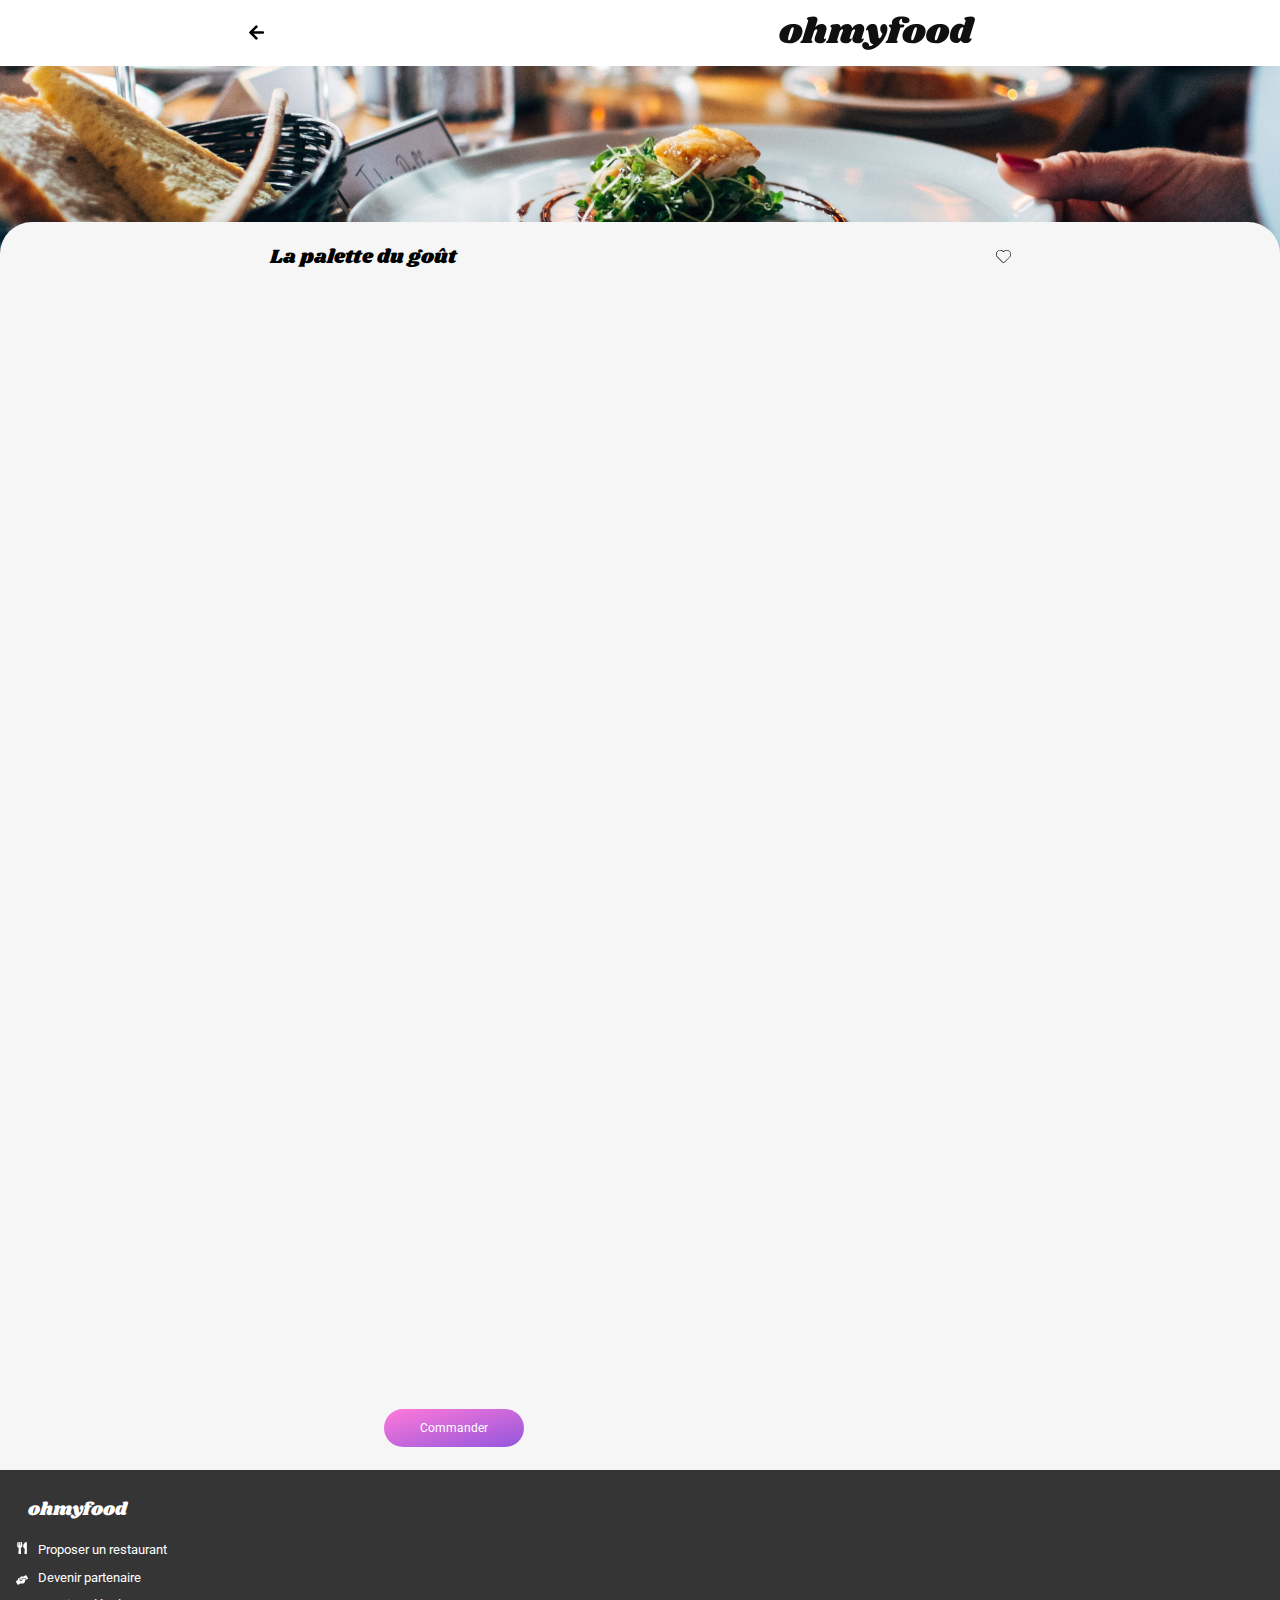
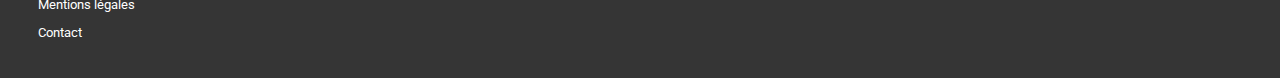
<file: menu1.html>
<!DOCTYPE html>
<html lang="fr">
    <!-- Website name -->
    <head> 
        <meta charset="utf-8"/>
        <link rel="stylesheet" href="menu1.css"/>
    
        <!-- Police -->
        <link rel="preconnect" href="https://fonts.gstatic.com">
        <link href="https://fonts.googleapis.com/css2?family=Roboto:wght@100;500&family=Shrikhand&display=swap" rel="stylesheet">
       
        <meta name="viewport" content="width=device-width, initial-scale=1.0">

        <!-- Ohmyfood -->
        <meta name="description" content="Discover the best restaurants around you in one click. Fast and easy!"> 
        <title>Menu - La palette du goût</title>
    </head>

    <body>

        <div class="bloc-page">

            <header>

                <!-- Logo/Title -->
                <div class="logo">
                    <a class="back" href="index.html">
                        <img src="images/font/arrow.svg" alt="arrow">    
                    </a>
                    <img class="logo-img" src="images/logo/ohmyfood@2x.svg" alt="logo Ohmyfood">
                </div>

                    <img class="menilmontant-img" src="images/restaurants/menilmontant.jpg" alt="menilmontant">
            </header>

            <section>
                <div class="main-title">
                    <p class="title">La palette du goût</p>
                    <img class ="heart" src="images/font/heart.svg" alt="heart">
                </div>

                <div class="starter">
                    <p class="starter-title"><span class="span1">ENTR</span>ÉES</p>

                    <a class="starter1" href="">
                        <div class="start1">
                            <p class="start1-title">Fricassée d'escargot</p>
                            <div class="start1-flex">
                                <p class="start1-detail">Au piment d'Espelette </p>
                                <p class="start1-price">25€</p>
                            </div>
                        </div>
                    </a>

                    <a class="starter2" href="">
                        <div class="start2">
                            <p class="start2-title">Foie gras de canard mi-cuit</p>
                            <div class="start2-flex">   
                                <p class="start2-detail">Et ses copeaux de truffe noire </p>
                                <p class="start2-price">35€</p>
                            </div> 
                        </div>
                    </a>

                    <a class="starter3" href="">
                        <div class="start3">
                            <p class="start3-title">Oeuf au plat</p>
                            <div class="start3-flex">
                                <p class="start3-detail">Assaisonné à la truffe sur lit de caviar </p>
                                <p class="start3-price">20€</p>
                            </div>
                        </div>
                    </a>
                </div>

                <div class="dishes">
                    <p class="dishes-title"><span class="span2">PLAT</span>S</p>

                    <a class="dishes1" href="">
                        <div class="dish1">
                            <p class="dish1-title">Filet de boeuf aux herbes</p>
                            <div class="dish1-flex">   
                                <p class="dish1-detail">Accompagné de sa ribambelle de légu... </p>
                                <p class="dish1-price">40€</p>
                            </div> 
                        </div>
                    </a>

                    <a class="dishes2" href="">
                        <div class="dish2">
                            <p class="dish2-title">Parmentier de queue de boeuf</p>
                            <div class="dish2-flex">  
                                <p class="dish2-detail">À la truffe noire sur sa purée de panais </p>
                                <p class="dish2-price">35€</p>
                            </div>
                        </div>
                    </a>

                    <a class="dishes3" href="">
                        <div class="dish3">
                            <p class="dish3-title">Filet de turbot</p>
                            <div class="dish3-flex"> 
                                <p class="dish3-detail">Aux agrumes</p>
                                <p class="dish3-price">44€</p>
                            </div>
                        </div>
                    </a>
                </div>

                <div class="desert">
                    <p class="desert-title"><span class="span3">DESS</span>ERTS</p>

                    <a class="deserts1" href="">
                        <div class="desert1">
                            <p class="desert1-title">Paris-Brest</p>
                            <div class="desert1-flex"> 
                                <p class="desert1-detail">Revisité</p>
                                <p class="desert1-price">18€</p>
                            </div>
                        </div>
                    </a>

                    <a class="deserts2" href="">
                        <div class="desert2">
                            <p class="desert2-title">Macaron au chocolat d'exception </p>
                            <div class="desert2-flex">    
                                <p class="desert2-detail">Et glace à la vanille de Madagascar</p>
                                <p class="desert2-price">22€</p>
                            </div>
                        </div>
                    </a>

                    <a class="deserts3" href="">
                        <div class="desert3">
                            <p class="desert3-title">Mousse au chocolat</p>
                            <div class="desert3-flex">    
                                <p class="desert3-detail">Au piment d'Espelette et à la truffe noire</p>
                                <p class="desert3-price">23€</p>
                            </div>
                        </div>
                    </a>
                </div>    

                <a class="order" href="Commander">Commander</a> 
            
            </section>
            <footer>
                <!-- Footer -->

                <p class= "title">ohmyfood</p>
                <img class="ustensils" src="images/font/ustensils.svg" alt="ustensils">
                <img class="partner" src="images/font/partner.svg" alt="partner">
                <p class="ustensils-p">Proposer un restaurant</p>
                <p class="partner-p">Devenir partenaire</p>
                <p class="legal">Mentions légales</p>
                <a class="contact-link" href="mailto:contact@ohmyfood.com">Contact</a>
            </footer>
        </div>
    </body>
</file>
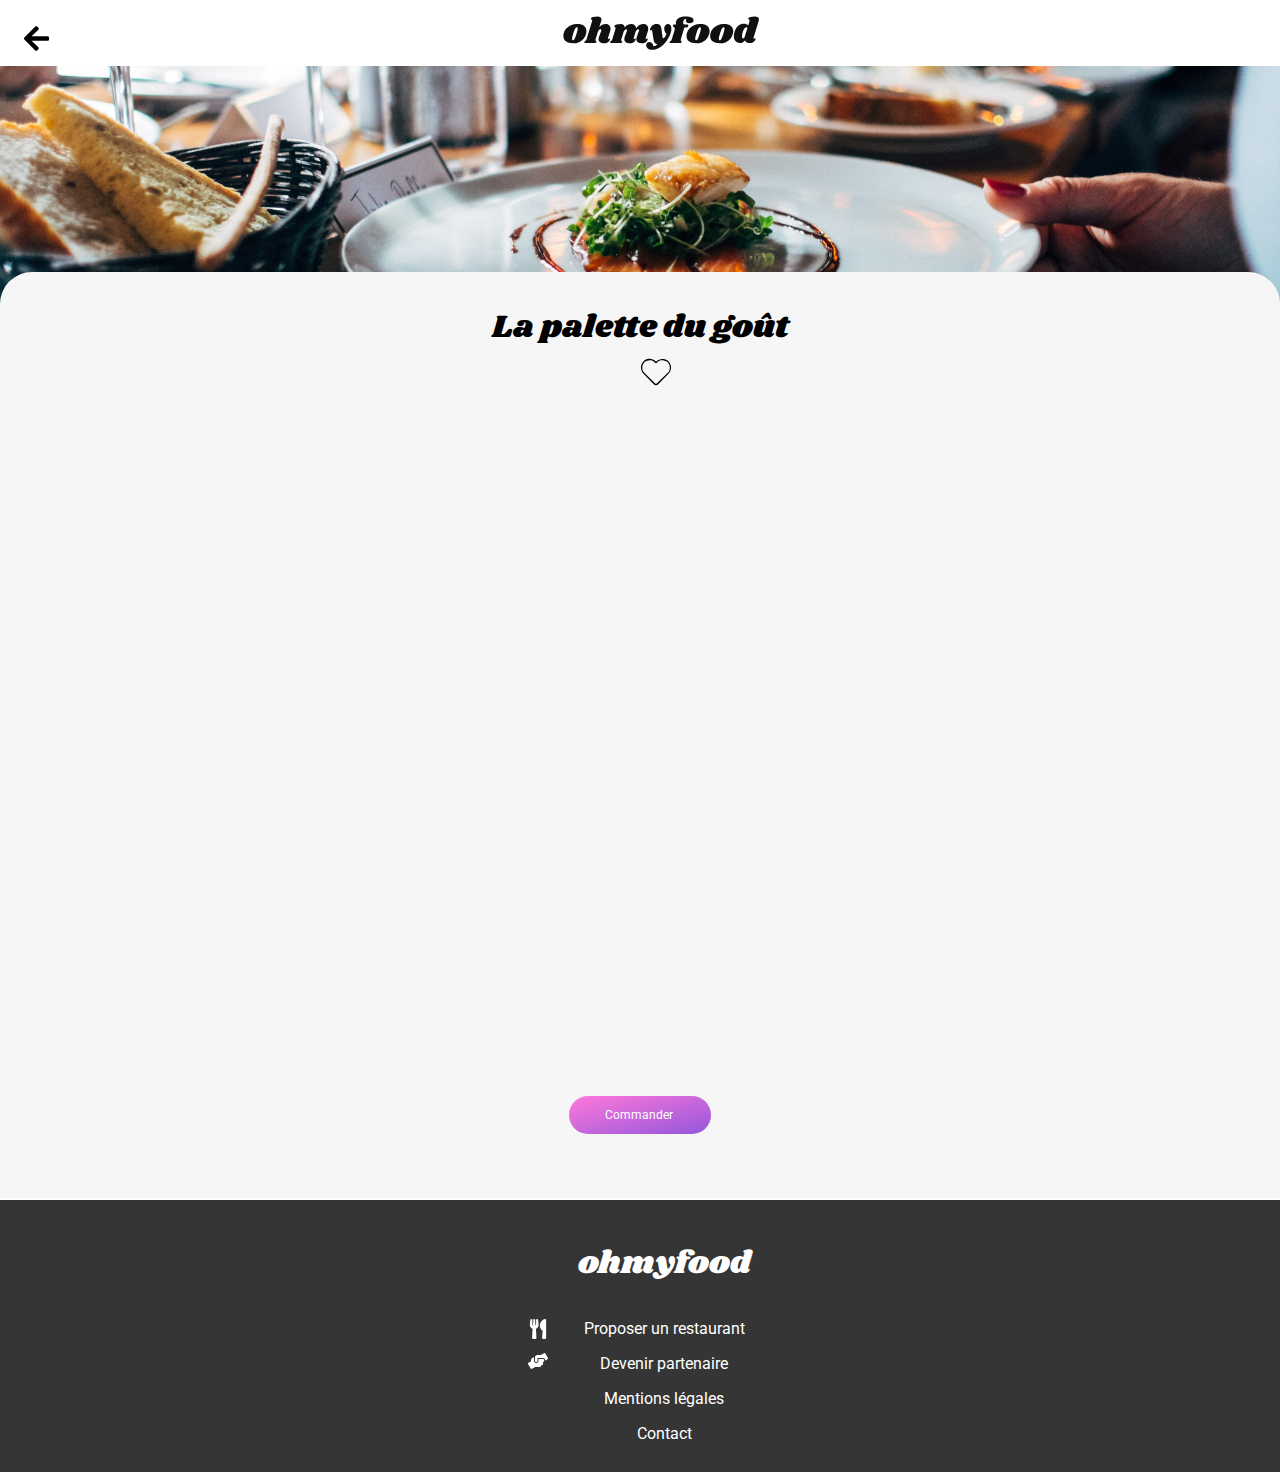
<file: menu/menu1.html>
<!DOCTYPE html>
<html lang="fr">
    <!-- Website name -->
    <head> 
        <meta charset="utf-8"/>
        <link rel="stylesheet" href="menu.css"/>
    
        <!-- Police -->
        <link rel="preconnect" href="https://fonts.gstatic.com">
        <link href="https://fonts.googleapis.com/css2?family=Roboto:wght@100;500&family=Shrikhand&display=swap" rel="stylesheet">
       
        <meta name="viewport" content="width=device-width, initial-scale=1.0">

        <!-- Ohmyfood -->
        <link rel="icon" type="image/png" href="../images/logo/ohmyfood@2x.svg" />
        <meta name="description" content="Discover the best restaurants around you in one click. Fast and easy!"> 
        <title>La palette du goût</title>
    </head>

    <body>

        <div class="bloc-page">

            <header>

                <!-- Logo/Title -->
                <div class="logo">
                    <a class="back" href="../index.html">
                        <img src="../images/font/arrow.svg" alt="arrow">    
                    </a>
                    <img class="logo-img" src="../images/logo/ohmyfood@2x.svg" alt="logo Ohmyfood">
                </div>

                    <img class="menilmontant-img" src="../images/restaurants/menilmontant.jpg" alt="menilmontant">
            </header>

            <section>
                <div class="main-title">
                    <p class="title">La palette du goût</p>
                    <img class ="heart" src="../images/font/heart.svg" alt="heart">
                    <img class ="heart2" src="../images/font/heart-paint.svg" alt="heart">

                </div>


                <div class="starter">
                    <p class="starter-title"><span class="span1">ENTR</span>ÉES</p>
                    <div class="starter-card1">
                        <div class="start-choice1">
                            <p>Fricassée d'escargot</p>
                            <p>Au piment d'Espelette</p>
                            <p>25€</p>
                        </div>
                        <div class="check">
                            <img class="check-circle" src="../images/font/check.svg" alt="check">
                        </div>
                    </div>
                
                    <div class="starter-card2">
                        <div class="start-choice2">
                            <p>Foie gras de canard mi-cuit</p>
                            <p>Et ses copeaux de truffe noire</p>
                            <p>35€</p>
                        </div>
                        <div class="check">
                            <img class="check-circle" src="../images/font/check.svg" alt="check">
                        </div>
                    </div>
                
                    <div class="starter-card3">
                        <div class="start-choice3">
                            <p>Oeuf au plat</p>
                            <p>Assaisonné à la truffe sur lit de caviar</p>
                            <p>20€</p>
                        </div>
                        <div class="check">
                            <img class="check-circle" src="../images/font/check.svg" alt="check">
                        </div>
                    </div>
                </div>

                <div class="dishes">
                    <p class="dishes-title"><span class="span2">PLAT</span>S</p>
                    <div class="dish-card1">
                        <div class="dish-choice1">
                            <p>Filet de boeuf aux herbes</p>
                            <p>Accompagné de sa ribambelle de légumes </p>
                            <p>40€</p>
                        </div>
                        <div class="check">
                            <img class="check-circle" src="../images/font/check.svg" alt="check">
                        </div>
                    </div>
                
                    <div class="dish-card2">
                        <div class="dish-choice2">
                            <p>Parmentier de queue de boeuf</p>
                            <p>À la truffe noire sur sa purée de panais </p>
                            <p>35€</p>
                        </div>
                        <div class="check">
                            <img class="check-circle" src="../images/font/check.svg" alt="check">
                        </div>
                    </div>
                
                    <div class="dish-card3">
                        <div class="dish-choice3">
                            <p>Filet de turbot</p>
                            <p>Aux agrumes </p>
                            <p>44€</p>
                        </div>
                        <div class="check">
                            <img class="check-circle" src="../images/font/check.svg" alt="check">
                        </div>
                    </div>
                </div>

                <div class="desert">
                    <p class="desert-title"><span class="span3">DESS</span>ERTS</p>
                    <div class="desert-card1">
                        <div class="desert-choice1">
                            <p>Paris-Brest</p>
                            <p>Revisité</p>
                            <p>18€</p>
                        </div>
                        <div class="check">
                            <img class="check-circle" src="../images/font/check.svg" alt="check">
                        </div>
                    </div>
                
                    <div class="desert-card2">
                        <div class="desert-choice2">
                            <p>Macaron au chocolat d'exception </p>
                            <p>Et glace à la vanille de Madagascar</p>
                            <p>22€</p>
                        </div>
                        <div class="check">
                            <img class="check-circle" src="../images/font/check.svg" alt="check">
                        </div>
                    </div>
                
                    <div class="desert-card3">
                        <div class="desert-choice3">
                            <p>Mousse au chocolat</p>
                            <p>Au piment d'Espelette et à la truffe noire</p>
                            <p>23€</p>
                        </div>
                        <div class="check">
                            <img class="check-circle" src="../images/font/check.svg" alt="check">
                        </div>
                    </div>
                </div>

                <a class="order" href="Commander">Commander</a> 

            </section>
            <footer class="footer-general">
                <!-- Footer -->

                <p class= "title">ohmyfood</p>
                <img class="ustensils" src="../images/font/ustensils.svg" alt="ustensils">
                <img class="partner" src="../images/font/partner.svg" alt="partner">
                <p class="ustensils-p">Proposer un restaurant</p>
                <p class="partner-p">Devenir partenaire</p>
                <p class="legal">Mentions légales</p>
                <a class="contact-link" href="mailto:contact@ohmyfood.com">Contact</a>
            </footer>
        </div>
    </body>
</file>
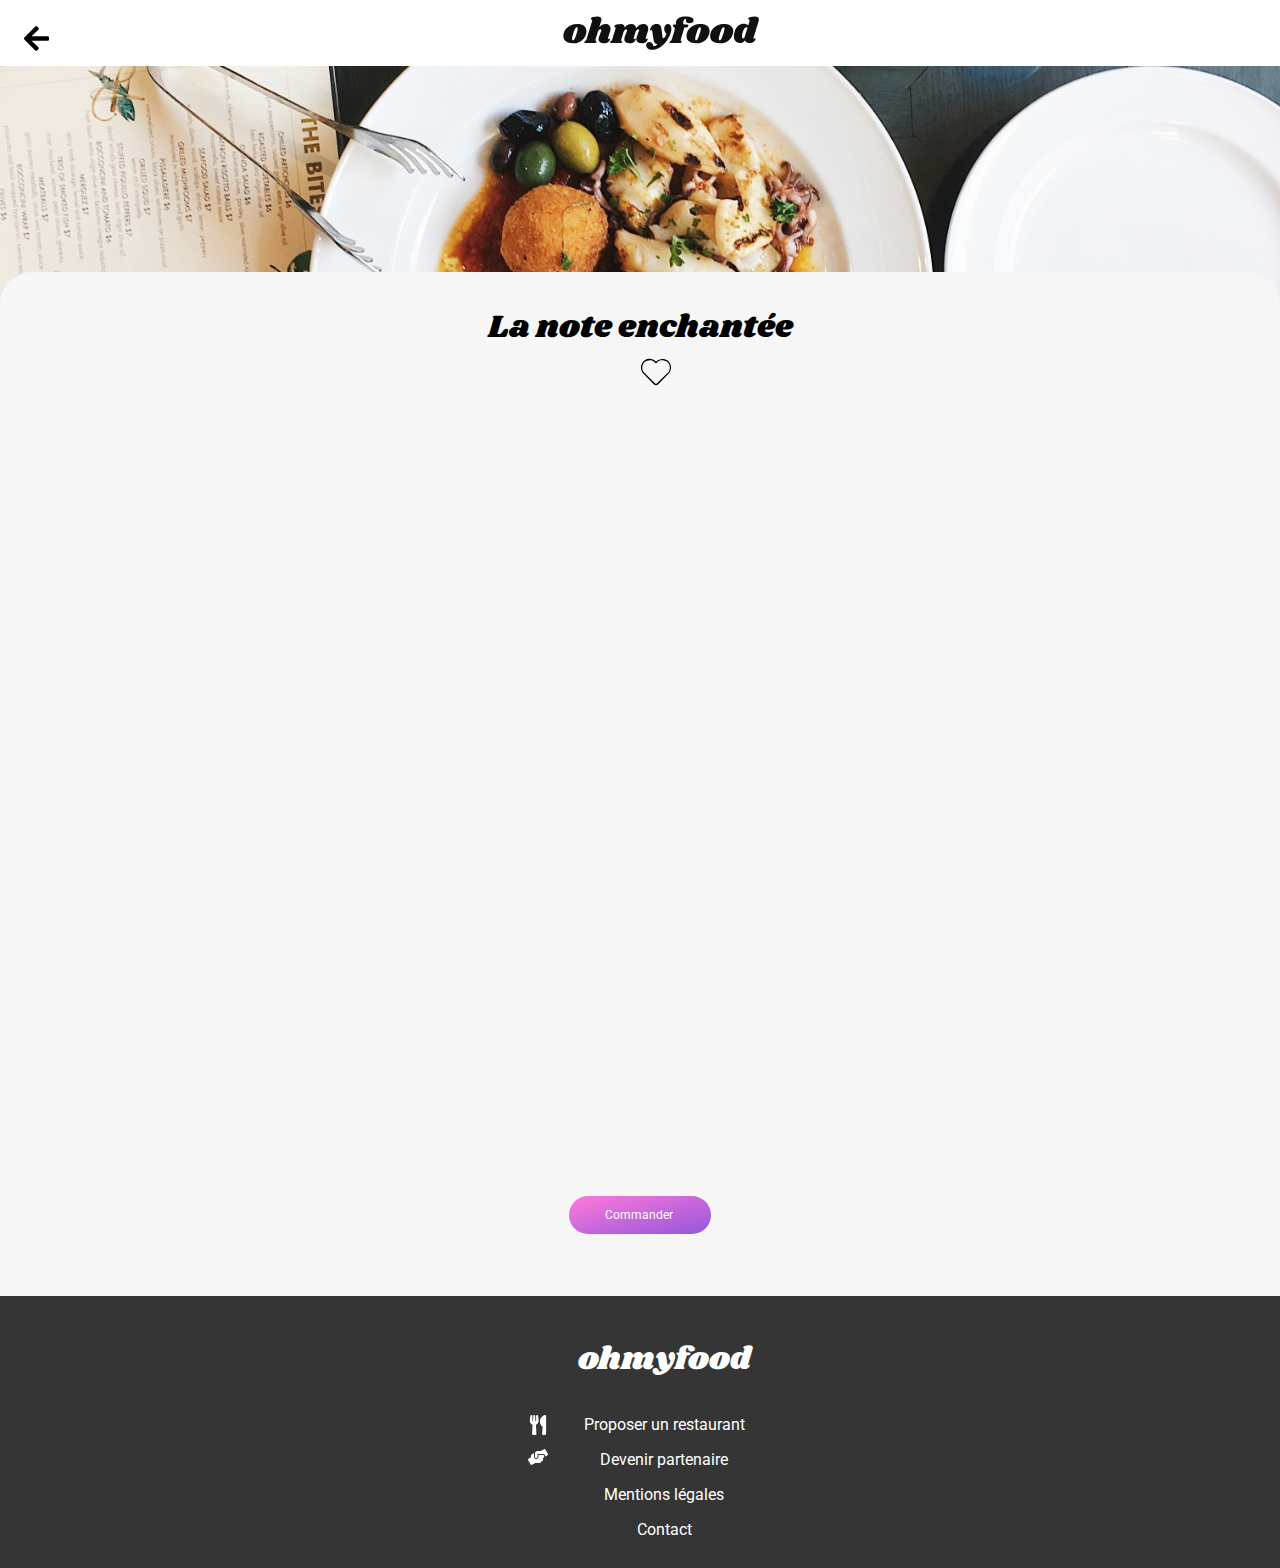
<file: menu/menu2.html>
<!DOCTYPE html>
<html lang="fr">
    <!-- Website name -->
    <head> 
        <meta charset="utf-8"/>
        <link rel="stylesheet" href="menu.css"/>
    
        <!-- Police -->
        <link rel="preconnect" href="https://fonts.gstatic.com">
        <link href="https://fonts.googleapis.com/css2?family=Roboto:wght@100;500&family=Shrikhand&display=swap" rel="stylesheet">
       
        <meta name="viewport" content="width=device-width, initial-scale=1.0">

        <!-- Ohmyfood -->
        <link rel="icon" type="image/png" href="../images/logo/ohmyfood@2x.svg" />
        <meta name="description" content="Discover the best restaurants around you in one click. Fast and easy!"> 
        <title>La note enchantée</title>
    </head>

    <body>

        <div class="bloc-page">

            <header>

                <!-- Logo/Title -->
                <div class="logo">
                    <a class="back" href="../index.html">
                        <img src="../images/font/arrow.svg" alt="arrow">    
                    </a>
                    <img class="logo-img" src="../images/logo/ohmyfood@2x.svg" alt="logo Ohmyfood">
                </div>

                    <img class="charonne-img" src="../images/restaurants/charonne.jpg" alt="charonne">
            </header>

            <section>
                <div class="main-title">
                    <p class="title">La note enchantée</p>
                    <img class ="heart" src="../images/font/heart.svg" alt="heart">
                    <img class ="heart2" src="../images/font/heart-paint.svg" alt="heart">
                </div>

                <div class="starter">
                    <p class="starter-title"><span class="span1">ENTR</span>ÉES</p>
                    <div class="starter-card1">
                        <div class="start-choice1">
                            <p>Ravioles de foie gras</p>
                            <p>Accompagnés de leur crème à la truffe</p>
                            <p>25€</p>
                        </div>
                        <div class="check">
                            <img class="check-circle" src="../images/font/check.svg" alt="check">
                        </div>
                    </div>
                
                    <div class="starter-card2">
                        <div class="start-choice2">
                            <p>Caviar osciètre </p>
                            <p>Sur blini à la farine de blé noir</p>
                            <p>35€</p>
                        </div>
                        <div class="check">
                            <img class="check-circle" src="../images/font/check.svg" alt="check">
                        </div>
                    </div>
                
                    <div class="starter-card3">
                        <div class="start-choice3">
                            <p>Homard et espuma de potiron</p>
                            <p>Mariné aux zestes d'orange</p>
                            <p>20€</p>
                        </div>
                        <div class="check">
                            <img class="check-circle" src="../images/font/check.svg" alt="check">
                        </div>
                    </div>

                    <div class="starter-card4">
                        <div class="start-choice4">
                            <p>Foie gras de canard cuit entier</p>
                            <p>Confiture de figue et pain toasté</p>
                            <p>35€</p>
                        </div>
                        <div class="check">
                            <img class="check-circle" src="../images/font/check.svg" alt="check">
                        </div>
                    </div>
                </div>

                <div class="dishes">
                    <p class="dishes-title"><span class="span2">PLAT</span>S</p>
                    
                    <div class="dish-card1">
                        <div class="dish-choice1">
                            <p>Noix de coquilles Saint-Jacques</p>
                            <p>Sur lit de purée de céleri-rave</p>
                            <p>35€</p>
                        </div>
                        <div class="check">
                            <img class="check-circle" src="../images/font/check.svg" alt="check">
                        </div>
                    </div>
                
                    <div class="dish-card2">
                        <div class="dish-choice2">
                            <p>Langoustine poêlée</p>
                            <p>Purée de patate douce</p>
                            <p>35€</p>
                        </div>
                        <div class="check">
                            <img class="check-circle" src="../images/font/check.svg" alt="check">
                        </div>
                    </div>
                
                    <div class="dish-card3">
                        <div class="dish-choice3">
                            <p>Mijoté de queue de boeuf </p>
                            <p>Et riz sauvage aux zestes de citron</p>
                            <p>44€</p>
                        </div>
                        <div class="check">
                            <img class="check-circle" src="../images/font/check.svg" alt="check">
                        </div>
                    </div>
                </div>

                <div class="desert">
                    <p class="desert-title"><span class="span3">DESS</span>ERTS</p>
                    <div class="desert-card1">
                        <div class="desert-choice1">
                            <p>Macaron noisette et chocolat</p>
                            <p>Glace au caramel brun et sel de Guérande</p>
                            <p>18€</p>
                        </div>
                        <div class="check">
                            <img class="check-circle" src="../images/font/check.svg" alt="check">
                        </div>
                    </div>
                
                    <div class="desert-card2">
                        <div class="desert-choice2">
                            <p>Baba au rhum revisité </p>
                            <p>Avec son coulis de citron</p>
                            <p>22€</p>
                        </div>
                        <div class="check">
                            <img class="check-circle" src="../images/font/check.svg" alt="check">
                        </div>
                    </div>
                
                    <div class="desert-card3">
                        <div class="desert-choice3">
                            <p>Tarte au citron meringuée </p>
                            <p>Déstructurée</p>
                            <p>23€</p>
                        </div>
                        <div class="check">
                            <img class="check-circle" src="../images/font/check.svg" alt="check">
                        </div>
                    </div>
                </div>

                <a class="order" href="Commander">Commander</a> 
            
            </section>
            <footer class="footer-menu2">
                <!-- Footer -->
            
                <p class= "title">ohmyfood</p>
                <img class="ustensils" src="../images/font/ustensils.svg" alt="ustensils">
                <img class="partner" src="../images/font/partner.svg" alt="partner">
                <p class="ustensils-p">Proposer un restaurant</p>
                <p class="partner-p">Devenir partenaire</p>
                <p class="legal">Mentions légales</p>
                <a class="contact-link" href="mailto:contact@ohmyfood.com">Contact</a>
            </footer>
        </div>
    </body>
</file>
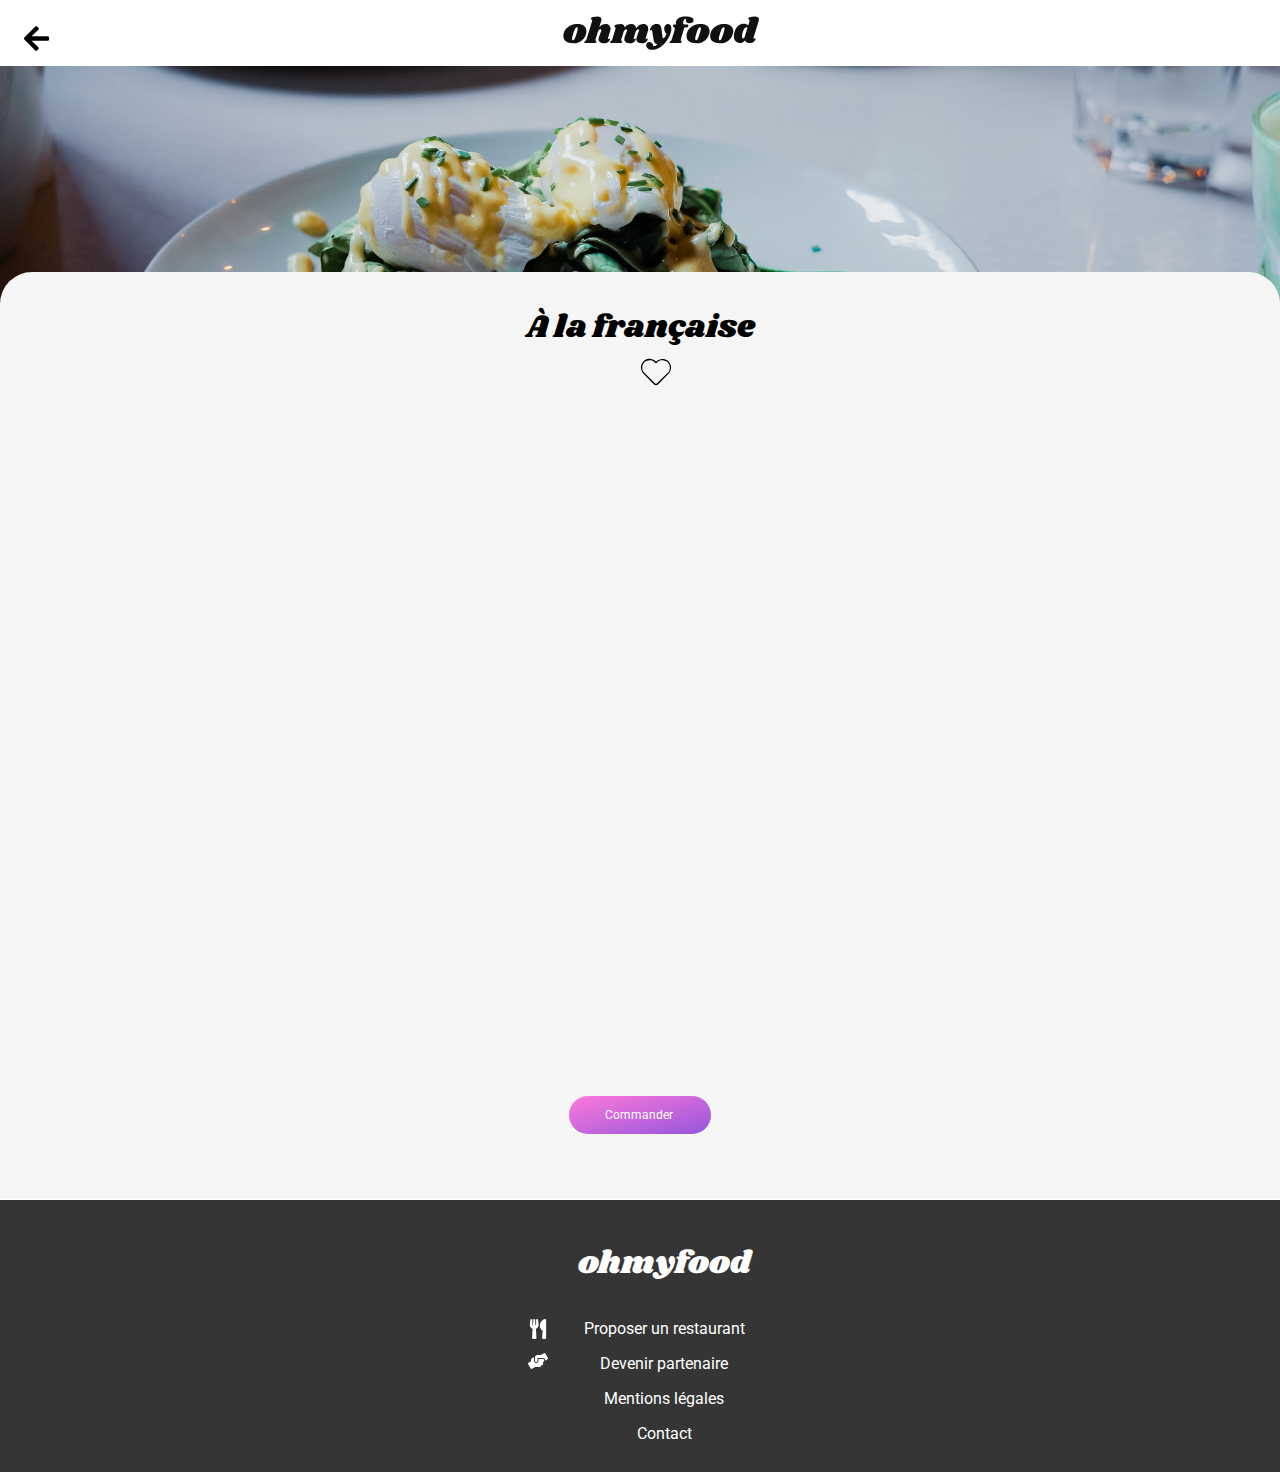
<file: menu/menu3.html>
<!DOCTYPE html>
<html lang="fr">
    <!-- Website name -->
    <head> 
        <meta charset="utf-8"/>
        <link rel="stylesheet" href="menu.css"/>
    
        <!-- Police -->
        <link rel="preconnect" href="https://fonts.gstatic.com">
        <link href="https://fonts.googleapis.com/css2?family=Roboto:wght@100;500&family=Shrikhand&display=swap" rel="stylesheet">
       
        <meta name="viewport" content="width=device-width, initial-scale=1.0">

        <!-- Ohmyfood -->
        <link rel="icon" type="image/png" href="../images/logo/ohmyfood@2x.svg" />
        <meta name="description" content="Discover the best restaurants around you in one click. Fast and easy!"> 
        <title>À la française</title>
    </head>

    <body>

        <div class="bloc-page">

            <header>

                <!-- Logo/Title -->
                <div class="logo">
                    <a class="back" href="../index.html">
                        <img src="../images/font/arrow.svg" alt="arrow">    
                    </a>
                    <img class="logo-img" src="../images/logo/ohmyfood@2x.svg" alt="logo Ohmyfood">
                </div>

                    <img class="cite-rouge-img" src="../images/restaurants/cite-rouge.jpg" alt="cite-rouge">
            </header>

            <section>
                <div class="main-title">
                    <p class="title">À la française</p>
                    <img class ="heart" src="../images/font/heart.svg" alt="heart">
                    <img class ="heart2" src="../images/font/heart-paint.svg" alt="heart">
                </div>

                <div class="starter">
                    <p class="starter-title"><span class="span1">ENTR</span>ÉES</p>
                    <div class="starter-card1">
                        <div class="start-choice1">
                            <p>Tartare de poulpe acidulé</p>
                            <p>Aux zestes d'orange</p>
                            <p>25€</p>
                        </div>
                        <div class="check">
                            <img class="check-circle" src="../images/font/check.svg" alt="check">
                        </div>
                    </div>
                
                    <div class="starter-card2">
                        <div class="start-choice2">
                            <p>Velouté de légumes d'antan</p>
                            <p>Carotte, panais, topinambour</p>
                            <p>35€</p>
                        </div>
                        <div class="check">
                            <img class="check-circle" src="../images/font/check.svg" alt="check">
                        </div>
                    </div>
                
                    <div class="starter-card3">
                        <div class="start-choice3">
                            <p>Soupe à l'oignon</p>
                            <p>Revisitée</p>
                            <p>20€</p>
                        </div>
                        <div class="check">
                            <img class="check-circle" src="../images/font/check.svg" alt="check">
                        </div>
                    </div>
                </div>

                <div class="dishes">
                    <p class="dishes-title"><span class="span2">PLAT</span>S</p>
                    
                    <div class="dish-card1">
                        <div class="dish-choice1">
                            <p>Coquilles Saint-Jacques</p>
                            <p>Accompagnées d'une purée de panais</p>
                            <p>40€</p>
                        </div>
                        <div class="check">
                            <img class="check-circle" src="../images/font/check.svg" alt="check">
                        </div>
                    </div>
                
                    <div class="dish-card2">
                        <div class="dish-choice2">
                            <p>Magret de canard</p>
                            <p>Et parmentier de pommes de terre</p>
                            <p>35€</p>
                        </div>
                        <div class="check">
                            <img class="check-circle" src="../images/font/check.svg" alt="check">
                        </div>
                    </div>
                
                    <div class="dish-card3">
                        <div class="dish-choice3">
                            <p>Pigeonneau d’Ille-et-Vilaine</p>
                            <p>Sur son lit de gnocchis aux légumes</p>
                            <p>44€</p>
                        </div>
                        <div class="check">
                            <img class="check-circle" src="../images/font/check.svg" alt="check">
                        </div>
                    </div>
                </div>

                <div class="desert">
                    <p class="desert-title"><span class="span3">DESS</span>ERTS</p>
                    <div class="desert-card1">
                        <div class="desert-choice1">
                            <p>Pétales de violettes glacés</p>
                            <p>Et purée de noisettes</p>
                            <p>18€</p>
                        </div>
                        <div class="check">
                            <img class="check-circle" src="../images/font/check.svg" alt="check">
                        </div>
                    </div>
                
                    <div class="desert-card2">
                        <div class="desert-choice2">
                            <p>Fondant au chocolat</p>
                            <p>Revisité</p>
                            <p>22€</p>
                        </div>
                        <div class="check">
                            <img class="check-circle" src="../images/font/check.svg" alt="check">
                        </div>
                    </div>
                
                    <div class="desert-card3">
                        <div class="desert-choice3">
                            <p>Millefeuille croustillant</p>
                            <p>Myrtilles et pâte d’amande</p>
                            <p>23€</p>
                        </div>
                        <div class="check">
                            <img class="check-circle" src="../images/font/check.svg" alt="check">
                        </div>
                    </div>
                </div>

                <a class="order" href="Commander">Commander</a> 
            
            </section>
            <footer class="footer-general">
                <!-- Footer -->

                <p class= "title">ohmyfood</p>
                <img class="ustensils" src="../images/font/ustensils.svg" alt="ustensils">
                <img class="partner" src="../images/font/partner.svg" alt="partner">
                <p class="ustensils-p">Proposer un restaurant</p>
                <p class="partner-p">Devenir partenaire</p>
                <p class="legal">Mentions légales</p>
                <a class="contact-link" href="mailto:contact@ohmyfood.com">Contact</a>
            </footer>
        </div>
    </body>
</file>
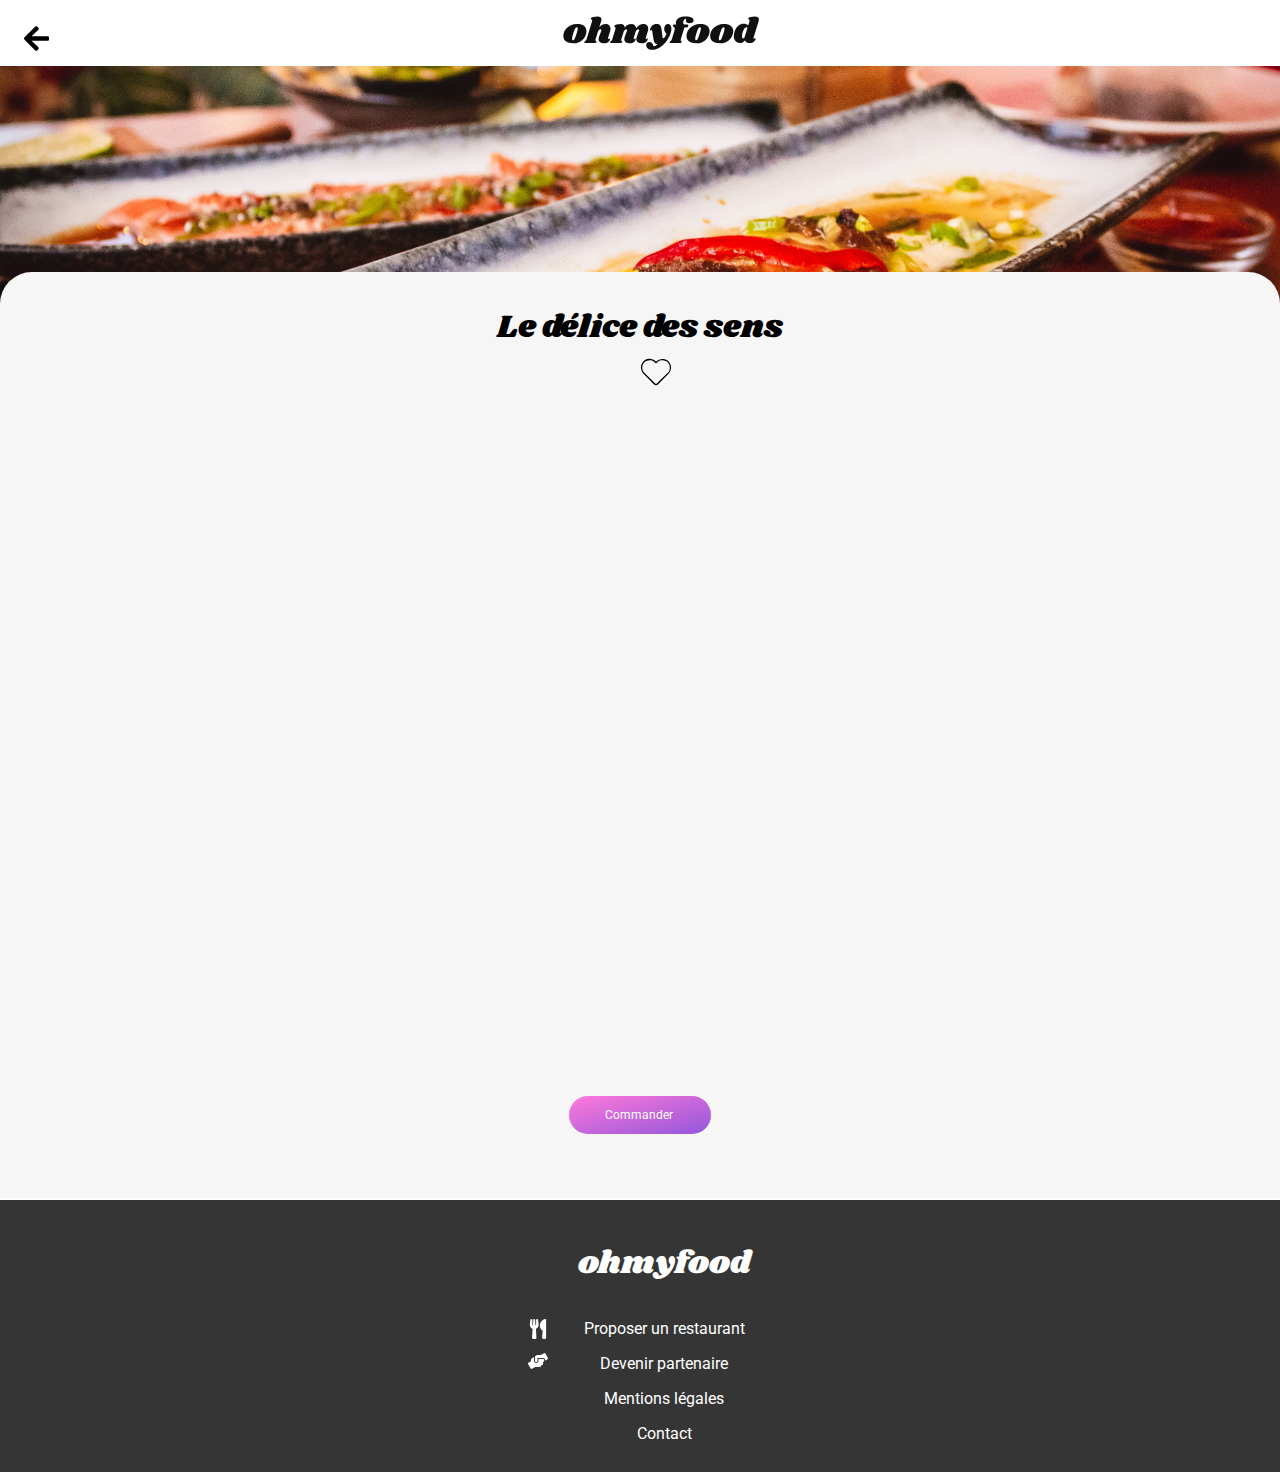
<file: menu/menu4.html>
<!DOCTYPE html>
<html lang="fr">
    <!-- Website name -->
    <head> 
        <meta charset="utf-8"/>
        <link rel="stylesheet" href="menu.css"/>
    
        <!-- Police -->
        <link rel="preconnect" href="https://fonts.gstatic.com">
        <link href="https://fonts.googleapis.com/css2?family=Roboto:wght@100;500&family=Shrikhand&display=swap" rel="stylesheet">
       
        <meta name="viewport" content="width=device-width, initial-scale=1.0">

        <!-- Ohmyfood -->
        <link rel="icon" type="image/png" href="../images/logo/ohmyfood@2x.svg" />
        <meta name="description" content="Discover the best restaurants around you in one click. Fast and easy!"> 
        <title>Le délice des sens</title>
    </head>

    <body>

        <div class="bloc-page">

            <header>

                <!-- Logo/Title -->
                <div class="logo">
                    <a class="back" href="../index.html">
                        <img src="../images/font/arrow.svg" alt="arrow">    
                    </a>
                    <img class="logo-img" src="../images/logo/ohmyfood@2x.svg" alt="logo Ohmyfood">
                </div>

                    <img class="folie-mericourt-img" src="../images/restaurants/folie-mericourt.jpg" alt="folie-mericourt">
            </header>

            <section>
                <div class="main-title">
                    <p class="title">Le délice des sens</p>
                    <img class ="heart" src="../images/font/heart.svg" alt="heart">
                    <img class ="heart2" src="../images/font/heart-paint.svg" alt="heart">
                </div>

                <div class="starter">
                    <p class="starter-title"><span class="span1">ENTR</span>ÉES</p>
                    <div class="starter-card1">
                        <div class="start-choice1">
                            <p>Tartare de thon</p>
                            <p>Assaisonné au yuzu</p>
                            <p>25€</p>
                        </div>
                        <div class="check">
                            <img class="check-circle" src="../images/font/check.svg" alt="check">
                        </div>
                    </div>
                
                    <div class="starter-card2">
                        <div class="start-choice2">
                            <p>Bouchée de homard croustillant </p>
                            <p>Et sa farandole de petits légumes</p>
                            <p>35€</p>
                        </div>
                        <div class="check">
                            <img class="check-circle" src="../images/font/check.svg" alt="check">
                        </div>
                    </div>
                
                    <div class="starter-card3">
                        <div class="start-choice3">
                            <p>Velouté de cèpes </p>
                            <p>Aux truffes</p>
                            <p>20€</p>
                        </div>
                        <div class="check">
                            <img class="check-circle" src="../images/font/check.svg" alt="check">
                        </div>
                    </div>
                </div>

                <div class="dishes">
                    <p class="dishes-title"><span class="span2">PLAT</span>S</p>
                    
                    <div class="dish-card1">
                        <div class="dish-choice1">
                            <p>Poulet rôti aux herbes de Provence </p>
                            <p>Et sa crème de truffe</p>
                            <p>40€</p>
                        </div>
                        <div class="check">
                            <img class="check-circle" src="../images/font/check.svg" alt="check">
                        </div>
                    </div>
                
                    <div class="dish-card2">
                        <div class="dish-choice2">
                            <p>Langouste rôtie </p>
                            <p>Et ses légumes de saison</p>
                            <p>35€</p>
                        </div>
                        <div class="check">
                            <img class="check-circle" src="../images/font/check.svg" alt="check">
                        </div>
                    </div>
                
                    <div class="dish-card3">
                        <div class="dish-choice3">
                            <p>Côte de boeuf Angus</p>
                            <p>Et sa purée de panais</p>
                            <p>44€</p>
                        </div>
                        <div class="check">
                            <img class="check-circle" src="../images/font/check.svg" alt="check">
                        </div>
                    </div>
                </div>

                <div class="desert">
                    <p class="desert-title"><span class="span3">DESS</span>ERTS</p>
                    <div class="desert-card1">
                        <div class="desert-choice1">
                            <p>Farandole de desserts</p>
                            <p>Du chef</p>
                            <p>18€</p>
                        </div>
                        <div class="check">
                            <img class="check-circle" src="../images/font/check.svg" alt="check">
                        </div>
                    </div>
                
                    <div class="desert-card2">
                        <div class="desert-choice2">
                            <p>Crème brulée </p>
                            <p>Revisitée</p>
                            <p>22€</p>
                        </div>
                        <div class="check">
                            <img class="check-circle" src="../images/font/check.svg" alt="check">
                        </div>
                    </div>
                
                    <div class="desert-card3">
                        <div class="desert-choice3">
                            <p>Tiramisu </p>
                            <p>À la noisette</p>
                            <p>23€</p>
                        </div>
                        <div class="check">
                            <img class="check-circle" src="../images/font/check.svg" alt="check">
                        </div>
                    </div>
                </div>

                <a class="order" href="Commander">Commander</a> 
            
            </section>
            <footer class="footer-general">
                <!-- Footer -->

                <p class= "title">ohmyfood</p>
                <img class="ustensils" src="../images/font/ustensils.svg" alt="ustensils">
                <img class="partner" src="../images/font/partner.svg" alt="partner">
                <p class="ustensils-p">Proposer un restaurant</p>
                <p class="partner-p">Devenir partenaire</p>
                <p class="legal">Mentions légales</p>
                <a class="contact-link" href="mailto:contact@ohmyfood.com">Contact</a>
            </footer>
        </div>
    </body>
</file>
<file: menu1.css>
/* Principals elements of the page */
body {
    font-family: "Roboto", sans-serif;
    margin-left: 0%;
  }
  
  /* Header */
.logo {
    display: flex;
    flex-direction: row;
    justify-content: space-around;
    margin-top: 1em;
    margin-bottom: 1em;
    margin-left: -3em;
  }
.back{
    width: 15px;
    height: 15px;
    margin-top: 0.5em;  
}
.logo-img {
   margin-left: -5em;
} 
.menilmontant-img{
    width: 102.2%;
    height: 200px;
    object-fit: cover;
}

/* Section */
section{
    background-color: #f6f6f6;
    margin-top: -3em;
    padding-bottom: 8em;
    width: 100%;
    border-top-left-radius: 2em;
    border-top-right-radius: 2em;
    position: absolute;
}
.main-title{
    display: flex;
    flex-direction: row;
    justify-content: space-around;
}
.heart{
    width: 15px;
    height: 15px;
    margin-top: 1.7em;
}
.title{
    font-family: "Shrikhand", cursive;
    font-size: 1.25em;
}
.starter-title, .dishes-title, .desert-title {
    font-weight:300;
    font-size: 0.9em;
    margin-left: 2em;
    margin-bottom: 2em;
}
.span1, .span2, .span3{
    border-bottom: 2px solid #99E2D0;
    padding-bottom: 0.5em;
}
.dishes-title, .desert-title{
    margin-top: 3em;
}
.starter{
    animation: starter-load 2s ease-in 300ms;
    animation-fill-mode: forwards;
    transform: translateY(-20px);
    opacity: 0;
}
.dishes{
    animation: dishes-load 4s ease-in 300ms;
    animation-fill-mode: forwards;
    transform: translateY(-20px);
    opacity: 0;
}
.desert{
    animation: desert-load 6s ease-in 300ms;
    animation-fill-mode: forwards;
    transform: translateY(-20px);
    opacity: 0;
}
.start1, .start2, .start3, .dish1, .dish2, .dish3, .desert1, .desert2, .desert3 {
    background-color: white;
    box-shadow: 0px 2px 5px #F2F2F2;
    border-color: #F2F2F2;
    width: 90%;
    height: 80px;
    margin-left: 1em;
    padding-top: 0.1em;
    border-radius: 1em;
}
.start2, .start3, .dish2, .dish3, .desert1, .desert2, .desert3 {
    margin-top: 1em;
}
.starter1, .starter2, .starter3,.dishes1,.dishes2, .dishes3, .deserts1, .deserts2, .deserts3 {
    color: black;
    text-decoration: none;
}
.start1-title, .start2-title, .start3-title, .dish1-title, .dish2-title, .dish3-title, .desert1-title, .desert2-title, .desert3-title{
    margin-left: 1em;
}
.start1-detail, .start2-detail, .start3-detail, .dish1-detail, .dish2-detail, .dish3-detail, .desert1-detail, .desert2-detail, .desert3-detail{
    margin-left: 1em;
    font-weight:300;
    font-size: 0.9em;
    margin-top: -0.5em;
}
.start1-flex, .start2-flex, .start3-flex, .dish1-flex, .dish2-flex, .dish3-flex, .desert1-flex, .desert2-flex, .desert3-flex{
    display: flex;
    flex-direction: row;
    justify-content: space-between;
}
.start1-price, .start2-price, .start3-price, .dish1-price, .dish2-price, .dish3-price, .desert1-price, .desert2-price, .desert3-price{
    font-size: 0.9em;
    margin-top: -0.5em;
    padding-right: 1em;
}
.order {
    position: absolute;
    left: 30%;
    margin-top: 4em;
    border-radius: 3em;
    text-decoration-line: none; 
    font-size: 0.75em;
    color: white;
    padding: 1em 3em 1em 3em;
    background: linear-gradient(to bottom right, #FF79DA, #9356DC);
    border: none;
}

/* Footer */
footer {
    background-color: #353535;
    margin-top: 75em;
    padding-top: 0.5em;
    margin-bottom: -1.5em;
    height: 200px;
    width: 100%;
    position:absolute;
  }
  
  footer .title {
    font-family: "Shrikhand", cursive;
    margin-left: 1.5em;
    font-size: 1.15em;
    color: white;
  }
  
  .ustensils-p, .partner-p, .legal, .contact-link {
    display: flex;
    flex-direction: column;
    align-items: flex-start;
    text-decoration: none;
    font-size: 0.8em;
    margin-left: 3em;
    color: white;
  }
  
  .ustensils, .partner {
    width: 12px;
    height: 12px;
    position: absolute;
    margin-left: 1em;
  }
  
  .partner {
    margin-top: 2em;
  }

  @keyframes starter-load{
    0%{
        transform: translateY(-20px);
        opacity: 0;
    }
    100%{
        transform: translateY(0px);
        opacity: 1;
    }
}

@keyframes dishes-load{
    0%{
        transform: translateY(-20px);
        opacity: 0;
    }
    100%{
        transform: translateY(0px);
        opacity: 1;
    }
}
@keyframes desert-load{
    0%{
        transform: translateY(-20px);
        opacity: 0;
    }
    100%{
        transform: translateY(0px);
        opacity: 1;
    }
}
</file>
<file: menu/menu.css>
/* Principals elements of the page */
body {
  font-family: "Roboto", sans-serif;
  margin-left: 0%;
}

/* Header */
.logo {
  display: flex;
  flex-direction: row;
  justify-content: space-around;
  margin-top: 1em;
  margin-bottom: 1em;
}

.back {
  width: 15px;
  height: 15px;
  margin-top: 0.5em;
  margin-left: 1.5em;
}

.logo-img {
  display: block;
  margin: auto;
}

.menilmontant-img, .charonne-img, .cite-rouge-img, .folie-mericourt-img {
  width: 102.2%;
  height: 250px;
  object-fit: cover;
}

/* Section */
section {
  background-color: #f6f6f6;
  margin-top: -3em;
  padding-bottom: 4em;
  width: 100%;
  border-top-left-radius: 2em;
  border-top-right-radius: 2em;
  position: absolute;
}

.main-title {
  display: flex;
  flex-direction: column;
  align-items: center;
}

.heart {
  position: absolute;
  width: 20px;
  height: 20px;
  top: 2.1em;
  right: 2.65em;
}

.heart2 {
  position: absolute;
  width: 20px;
  height: 20px;
  top: 2.1em;
  right: 2.65em;
  opacity: 0;
}

.heart2:hover {
  opacity: 1;
}

.title {
  font-family: "Shrikhand", cursive;
  font-size: 1.5em;
  margin-left: -3.8em;
}

.starter .starter-card1, .starter .starter-card2, .starter .starter-card3, .starter .starter-card4, .starter .dish-card1, .starter .dish-card2, .starter .dish-card3, .starter .desert-card1, .starter .desert-card2, .starter .desert-card3, .dishes .starter-card1, .dishes .starter-card2, .dishes .starter-card3, .dishes .starter-card4, .dishes .dish-card1, .dishes .dish-card2, .dishes .dish-card3, .dishes .desert-card1, .dishes .desert-card2, .dishes .desert-card3, .desert .starter-card1, .desert .starter-card2, .desert .starter-card3, .desert .starter-card4, .desert .dish-card1, .desert .dish-card2, .desert .dish-card3, .desert .desert-card1, .desert .desert-card2, .desert .desert-card3 {
  cursor: pointer;
  background-color: white;
  position: relative;
  border-radius: 12px;
  box-shadow: 2px 3px 10px rgba(0, 0, 0, 0.1);
  margin: 0em 1em 1.5em 1em;
  display: flex;
  width: 90%;
}
.starter .starter-card1:hover .check, .starter .starter-card2:hover .check, .starter .starter-card3:hover .check, .starter .starter-card4:hover .check, .starter .dish-card1:hover .check, .starter .dish-card2:hover .check, .starter .dish-card3:hover .check, .starter .desert-card1:hover .check, .starter .desert-card2:hover .check, .starter .desert-card3:hover .check, .dishes .starter-card1:hover .check, .dishes .starter-card2:hover .check, .dishes .starter-card3:hover .check, .dishes .starter-card4:hover .check, .dishes .dish-card1:hover .check, .dishes .dish-card2:hover .check, .dishes .dish-card3:hover .check, .dishes .desert-card1:hover .check, .dishes .desert-card2:hover .check, .dishes .desert-card3:hover .check, .desert .starter-card1:hover .check, .desert .starter-card2:hover .check, .desert .starter-card3:hover .check, .desert .starter-card4:hover .check, .desert .dish-card1:hover .check, .desert .dish-card2:hover .check, .desert .dish-card3:hover .check, .desert .desert-card1:hover .check, .desert .desert-card2:hover .check, .desert .desert-card3:hover .check {
  width: 25%;
}
.starter .starter-card1:hover .check > .check-circle, .starter .starter-card2:hover .check > .check-circle, .starter .starter-card3:hover .check > .check-circle, .starter .starter-card4:hover .check > .check-circle, .starter .dish-card1:hover .check > .check-circle, .starter .dish-card2:hover .check > .check-circle, .starter .dish-card3:hover .check > .check-circle, .starter .desert-card1:hover .check > .check-circle, .starter .desert-card2:hover .check > .check-circle, .starter .desert-card3:hover .check > .check-circle, .dishes .starter-card1:hover .check > .check-circle, .dishes .starter-card2:hover .check > .check-circle, .dishes .starter-card3:hover .check > .check-circle, .dishes .starter-card4:hover .check > .check-circle, .dishes .dish-card1:hover .check > .check-circle, .dishes .dish-card2:hover .check > .check-circle, .dishes .dish-card3:hover .check > .check-circle, .dishes .desert-card1:hover .check > .check-circle, .dishes .desert-card2:hover .check > .check-circle, .dishes .desert-card3:hover .check > .check-circle, .desert .starter-card1:hover .check > .check-circle, .desert .starter-card2:hover .check > .check-circle, .desert .starter-card3:hover .check > .check-circle, .desert .starter-card4:hover .check > .check-circle, .desert .dish-card1:hover .check > .check-circle, .desert .dish-card2:hover .check > .check-circle, .desert .dish-card3:hover .check > .check-circle, .desert .desert-card1:hover .check > .check-circle, .desert .desert-card2:hover .check > .check-circle, .desert .desert-card3:hover .check > .check-circle {
  width: 20px;
  height: 20px;
  opacity: 1;
  animation: rotation 1s linear;
}
.starter .start-choice1, .starter .start-choice2, .starter .start-choice3, .starter .start-choice4, .starter .dish-choice1, .starter .dish-choice2, .starter .dish-choice3, .starter .desert-choice1, .starter .desert-choice2, .starter .desert-choice3, .dishes .start-choice1, .dishes .start-choice2, .dishes .start-choice3, .dishes .start-choice4, .dishes .dish-choice1, .dishes .dish-choice2, .dishes .dish-choice3, .dishes .desert-choice1, .dishes .desert-choice2, .dishes .desert-choice3, .desert .start-choice1, .desert .start-choice2, .desert .start-choice3, .desert .start-choice4, .desert .dish-choice1, .desert .dish-choice2, .desert .dish-choice3, .desert .desert-choice1, .desert .desert-choice2, .desert .desert-choice3 {
  width: 100%;
  padding: 0 10px;
  display: grid;
  grid-template-rows: 30px;
  grid-template-columns: auto auto;
  grid-template-areas: "text1 ." "text2 price";
}
.starter .start-choice1 p, .starter .start-choice2 p, .starter .start-choice3 p, .starter .start-choice4 p, .starter .dish-choice1 p, .starter .dish-choice2 p, .starter .dish-choice3 p, .starter .desert-choice1 p, .starter .desert-choice2 p, .starter .desert-choice3 p, .dishes .start-choice1 p, .dishes .start-choice2 p, .dishes .start-choice3 p, .dishes .start-choice4 p, .dishes .dish-choice1 p, .dishes .dish-choice2 p, .dishes .dish-choice3 p, .dishes .desert-choice1 p, .dishes .desert-choice2 p, .dishes .desert-choice3 p, .desert .start-choice1 p, .desert .start-choice2 p, .desert .start-choice3 p, .desert .start-choice4 p, .desert .dish-choice1 p, .desert .dish-choice2 p, .desert .dish-choice3 p, .desert .desert-choice1 p, .desert .desert-choice2 p, .desert .desert-choice3 p {
  display: block;
  white-space: nowrap;
  overflow: hidden;
  text-overflow: ellipsis;
}
.starter .start-choice1 p:nth-child(1), .starter .start-choice2 p:nth-child(1), .starter .start-choice3 p:nth-child(1), .starter .start-choice4 p:nth-child(1), .starter .dish-choice1 p:nth-child(1), .starter .dish-choice2 p:nth-child(1), .starter .dish-choice3 p:nth-child(1), .starter .desert-choice1 p:nth-child(1), .starter .desert-choice2 p:nth-child(1), .starter .desert-choice3 p:nth-child(1), .dishes .start-choice1 p:nth-child(1), .dishes .start-choice2 p:nth-child(1), .dishes .start-choice3 p:nth-child(1), .dishes .start-choice4 p:nth-child(1), .dishes .dish-choice1 p:nth-child(1), .dishes .dish-choice2 p:nth-child(1), .dishes .dish-choice3 p:nth-child(1), .dishes .desert-choice1 p:nth-child(1), .dishes .desert-choice2 p:nth-child(1), .dishes .desert-choice3 p:nth-child(1), .desert .start-choice1 p:nth-child(1), .desert .start-choice2 p:nth-child(1), .desert .start-choice3 p:nth-child(1), .desert .start-choice4 p:nth-child(1), .desert .dish-choice1 p:nth-child(1), .desert .dish-choice2 p:nth-child(1), .desert .dish-choice3 p:nth-child(1), .desert .desert-choice1 p:nth-child(1), .desert .desert-choice2 p:nth-child(1), .desert .desert-choice3 p:nth-child(1) {
  overflow: visible;
  grid-area: text1;
  font-weight: 500;
  font-size: 0.9em;
}
.starter .start-choice1 p:nth-child(2), .starter .start-choice2 p:nth-child(2), .starter .start-choice3 p:nth-child(2), .starter .start-choice4 p:nth-child(2), .starter .dish-choice1 p:nth-child(2), .starter .dish-choice2 p:nth-child(2), .starter .dish-choice3 p:nth-child(2), .starter .desert-choice1 p:nth-child(2), .starter .desert-choice2 p:nth-child(2), .starter .desert-choice3 p:nth-child(2), .dishes .start-choice1 p:nth-child(2), .dishes .start-choice2 p:nth-child(2), .dishes .start-choice3 p:nth-child(2), .dishes .start-choice4 p:nth-child(2), .dishes .dish-choice1 p:nth-child(2), .dishes .dish-choice2 p:nth-child(2), .dishes .dish-choice3 p:nth-child(2), .dishes .desert-choice1 p:nth-child(2), .dishes .desert-choice2 p:nth-child(2), .dishes .desert-choice3 p:nth-child(2), .desert .start-choice1 p:nth-child(2), .desert .start-choice2 p:nth-child(2), .desert .start-choice3 p:nth-child(2), .desert .start-choice4 p:nth-child(2), .desert .dish-choice1 p:nth-child(2), .desert .dish-choice2 p:nth-child(2), .desert .dish-choice3 p:nth-child(2), .desert .desert-choice1 p:nth-child(2), .desert .desert-choice2 p:nth-child(2), .desert .desert-choice3 p:nth-child(2) {
  grid-area: text2;
  font-weight: 300;
  font-size: 0.9em;
}
.starter .start-choice1 p:nth-child(3), .starter .start-choice2 p:nth-child(3), .starter .start-choice3 p:nth-child(3), .starter .start-choice4 p:nth-child(3), .starter .dish-choice1 p:nth-child(3), .starter .dish-choice2 p:nth-child(3), .starter .dish-choice3 p:nth-child(3), .starter .desert-choice1 p:nth-child(3), .starter .desert-choice2 p:nth-child(3), .starter .desert-choice3 p:nth-child(3), .dishes .start-choice1 p:nth-child(3), .dishes .start-choice2 p:nth-child(3), .dishes .start-choice3 p:nth-child(3), .dishes .start-choice4 p:nth-child(3), .dishes .dish-choice1 p:nth-child(3), .dishes .dish-choice2 p:nth-child(3), .dishes .dish-choice3 p:nth-child(3), .dishes .desert-choice1 p:nth-child(3), .dishes .desert-choice2 p:nth-child(3), .dishes .desert-choice3 p:nth-child(3), .desert .start-choice1 p:nth-child(3), .desert .start-choice2 p:nth-child(3), .desert .start-choice3 p:nth-child(3), .desert .start-choice4 p:nth-child(3), .desert .dish-choice1 p:nth-child(3), .desert .dish-choice2 p:nth-child(3), .desert .dish-choice3 p:nth-child(3), .desert .desert-choice1 p:nth-child(3), .desert .desert-choice2 p:nth-child(3), .desert .desert-choice3 p:nth-child(3) {
  overflow: visible;
  grid-area: price;
  display: flex;
  justify-content: flex-end;
  font-weight: 500;
  font-size: 0.9em;
}

.check {
  transition: width 1s linear;
  width: 0;
  right: 0;
  background-color: #99E2D0;
  color: white;
  border-radius: 0 12px 12px 0;
  cursor: pointer;
  justify-content: center;
  transform-origin: right center;
  display: flex;
  justify-content: center;
  align-items: center;
}
.check .check-circle {
  opacity: 0;
  z-index: 1;
}

@keyframes rotation {
  from {
    z-index: 1;
    transform: rotate(0);
  }
  50% {
    transform: rotate(180deg);
  }
  to {
    z-index: 1;
    transform: rotate(360deg);
  }
}
.starter-title, .dishes-title, .desert-title {
  font-weight: 300;
  font-size: 0.9em;
  margin-left: 1.5em;
  margin-bottom: 2em;
}

.span1, .span2, .span3 {
  border-bottom: 2px solid #99E2D0;
  padding-bottom: 0.5em;
}

.starter {
  animation: starter-load 2s ease-in 300ms;
  animation-fill-mode: forwards;
  transform: translateY(-20px);
  opacity: 0;
}

.dishes {
  animation: dishes-load 4s ease-in 300ms;
  animation-fill-mode: forwards;
  transform: translateY(-20px);
  opacity: 0;
}

.desert {
  animation: desert-load 6s ease-in 300ms;
  animation-fill-mode: forwards;
  transform: translateY(-20px);
  opacity: 0;
}

@keyframes starter-load {
  0% {
    transform: translateY(-20px);
    opacity: 0;
  }
  100% {
    transform: translateY(0px);
    opacity: 1;
  }
}
@keyframes dishes-load {
  0% {
    transform: translateY(-20px);
    opacity: 0;
  }
  100% {
    transform: translateY(0px);
    opacity: 1;
  }
}
@keyframes desert-load {
  0% {
    transform: translateY(-20px);
    opacity: 0;
  }
  100% {
    transform: translateY(0px);
    opacity: 1;
  }
}
.order {
  font-family: "Roboto", sans-serif;
  position: relative;
  display: block;
  margin: auto;
  border-radius: 3em;
  text-decoration-line: none;
  font-size: 0.75em;
  color: white;
  padding: 1em 3em 1em 3em;
  width: 70px;
  background: linear-gradient(to bottom right, #FF79DA, #9356DC);
  border: none;
}

.order:hover {
  background: linear-gradient(to bottom right, #FF79DA44, #9356DC44);
  box-shadow: 0px 2px 5px grey;
}

/* Footer */
footer {
  padding-top: 0.5em;
  margin-bottom: -1.5em;
  height: 200px;
  width: 100%;
  position: absolute;
  background-color: #353535;
}

.footer-general {
  margin-top: 73em;
}

.footer-menu2 {
  margin-top: 79em;
}

footer .title {
  font-family: "Shrikhand", cursive;
  margin-left: 1.5em;
  font-size: 1.15em;
  color: white;
}

.ustensils-p, .partner-p, .legal, .contact-link {
  display: flex;
  flex-direction: column;
  align-items: flex-start;
  text-decoration: none;
  font-size: 0.8em;
  margin-left: 3em;
  color: white;
}

.ustensils, .partner {
  width: 12px;
  height: 12px;
  position: absolute;
  margin-left: 1em;
}

.partner {
  margin-top: 2em;
}

@media only screen and (min-width: 550px) {
  .menilmontant-img, .charonne-img, .cite-rouge-img, .folie-mericourt-img {
    width: 100.8%;
  }

  .back {
    width: 25px;
    height: 25px;
  }

  .main-title {
    margin-bottom: -3em;
  }

  .title {
    font-size: 2em;
    margin-left: 0em;
  }

  .heart {
    width: 30px;
    height: 30px;
    position: relative;
    left: 1em;
    top: -1.65em;
  }

  .heart2 {
    width: 30px;
    height: 30px;
    position: relative;
    left: 1em;
    top: -3.5em;
  }

  .starter .starter-card1:hover .check, .starter .starter-card2:hover .check, .starter .starter-card3:hover .check, .starter .starter-card4:hover .check, .starter .dish-card1:hover .check, .starter .dish-card2:hover .check, .starter .dish-card3:hover .check, .starter .desert-card1:hover .check, .starter .desert-card2:hover .check, .starter .desert-card3:hover .check, .dishes .starter-card1:hover .check, .dishes .starter-card2:hover .check, .dishes .starter-card3:hover .check, .dishes .starter-card4:hover .check, .dishes .dish-card1:hover .check, .dishes .dish-card2:hover .check, .dishes .dish-card3:hover .check, .dishes .desert-card1:hover .check, .dishes .desert-card2:hover .check, .dishes .desert-card3:hover .check, .desert .starter-card1:hover .check, .desert .starter-card2:hover .check, .desert .starter-card3:hover .check, .desert .starter-card4:hover .check, .desert .dish-card1:hover .check, .desert .dish-card2:hover .check, .desert .dish-card3:hover .check, .desert .desert-card1:hover .check, .desert .desert-card2:hover .check, .desert .desert-card3:hover .check {
    width: 10%;
  }

  footer .title {
    text-align: center;
  }
}
@media only screen and (min-width: 550px) and (max-width: 1000px) {
  .starter, .dishes, .desert {
    margin-left: 1.5em;
  }

  .ustensils-p, .partner-p, .legal, .contact-link {
    align-items: center;
  }

  .ustensils, .partner {
    left: 35%;
  }

  .footer-general {
    margin-top: 77em;
  }

  .footer-menu2 {
    margin-top: 83em;
  }
}
@media only screen and (min-width: 1001px) {
  .starter-title, .dishes-title, .desert-title {
    font-size: 2em;
    margin-left: 0.5em;
  }

  .starter-title, .desert-title {
    padding-right: 25em;
  }

  .dishes-title {
    padding-right: 27em;
  }

  .starter .starter-card1, .starter .starter-card2, .starter .starter-card3, .starter .starter-card4, .starter .dish-card1, .starter .dish-card2, .starter .dish-card3, .starter .desert-card1, .starter .desert-card2, .starter .desert-card3, .dishes .starter-card1, .dishes .starter-card2, .dishes .starter-card3, .dishes .starter-card4, .dishes .dish-card1, .dishes .dish-card2, .dishes .dish-card3, .dishes .desert-card1, .dishes .desert-card2, .dishes .desert-card3, .desert .starter-card1, .desert .starter-card2, .desert .starter-card3, .desert .starter-card4, .desert .dish-card1, .desert .dish-card2, .desert .dish-card3, .desert .desert-card1, .desert .desert-card2, .desert .desert-card3 {
    width: 30%;
  }
  .starter .starter-card1:hover .check, .starter .starter-card2:hover .check, .starter .starter-card3:hover .check, .starter .starter-card4:hover .check, .starter .dish-card1:hover .check, .starter .dish-card2:hover .check, .starter .dish-card3:hover .check, .starter .desert-card1:hover .check, .starter .desert-card2:hover .check, .starter .desert-card3:hover .check, .dishes .starter-card1:hover .check, .dishes .starter-card2:hover .check, .dishes .starter-card3:hover .check, .dishes .starter-card4:hover .check, .dishes .dish-card1:hover .check, .dishes .dish-card2:hover .check, .dishes .dish-card3:hover .check, .dishes .desert-card1:hover .check, .dishes .desert-card2:hover .check, .dishes .desert-card3:hover .check, .desert .starter-card1:hover .check, .desert .starter-card2:hover .check, .desert .starter-card3:hover .check, .desert .starter-card4:hover .check, .desert .dish-card1:hover .check, .desert .dish-card2:hover .check, .desert .dish-card3:hover .check, .desert .desert-card1:hover .check, .desert .desert-card2:hover .check, .desert .desert-card3:hover .check {
    width: 25%;
  }

  .starter, .dishes, .desert {
    display: flex;
    flex-direction: row;
    align-items: baseline;
    flex-wrap: wrap;
  }

  .footer-general {
    margin-top: 55em;
    padding-bottom: 4em;
  }

  .footer-menu2 {
    margin-top: 61em;
    padding-bottom: 4em;
  }

  footer .title {
    font-size: 2em;
  }

  .ustensils-p, .partner-p, .legal, .contact-link {
    align-items: center;
    font-size: 1em;
  }

  .ustensils, .partner {
    width: 20px;
    height: 20px;
    left: 40%;
  }

  .partner {
    margin-top: 2em;
  }
}
@media only screen and (min-width: 1405px) {
  .menilmontant-img, .charonne-img, .cite-rouge-img, .folie-mericourt-img {
    width: 100.5%;
  }

  .starter-title, .desert-title {
    padding-right: 38em;
  }

  .dishes-title {
    padding-right: 40em;
  }

  .starter .starter-card1:hover .check, .starter .starter-card2:hover .check, .starter .starter-card3:hover .check, .starter .starter-card4:hover .check, .starter .dish-card1:hover .check, .starter .dish-card2:hover .check, .starter .dish-card3:hover .check, .starter .desert-card1:hover .check, .starter .desert-card2:hover .check, .starter .desert-card3:hover .check, .dishes .starter-card1:hover .check, .dishes .starter-card2:hover .check, .dishes .starter-card3:hover .check, .dishes .starter-card4:hover .check, .dishes .dish-card1:hover .check, .dishes .dish-card2:hover .check, .dishes .dish-card3:hover .check, .dishes .desert-card1:hover .check, .dishes .desert-card2:hover .check, .dishes .desert-card3:hover .check, .desert .starter-card1:hover .check, .desert .starter-card2:hover .check, .desert .starter-card3:hover .check, .desert .starter-card4:hover .check, .desert .dish-card1:hover .check, .desert .dish-card2:hover .check, .desert .dish-card3:hover .check, .desert .desert-card1:hover .check, .desert .desert-card2:hover .check, .desert .desert-card3:hover .check {
    width: 15%;
  }
}
@media only screen and (min-width: 2000px) {
  .starter-title, .desert-title {
    padding-right: 57em;
    -webkit-padding-end: 57em;
  }

  .dishes-title {
    padding-right: 59em;
    -webkit-padding-end: 59em;
  }
}

/*# sourceMappingURL=menu.css.map */
</file>
